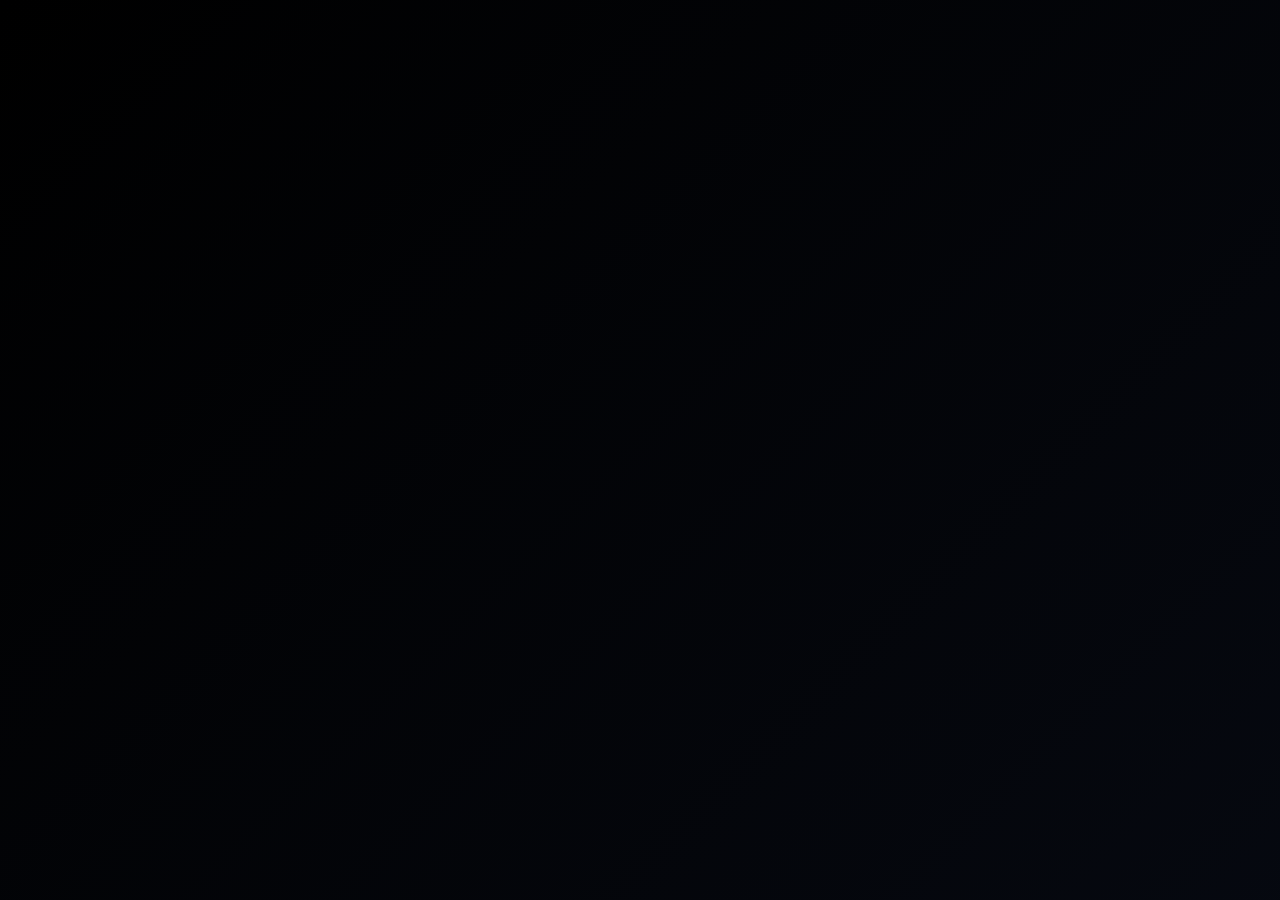
<file: index.html>
<!DOCTYPE html>
<html lang="en">
  <head>
    <meta charset="UTF-8" />
    <meta http-equiv="X-UA-Compatible" content="IE=edge" />
    <meta name="viewport" content="width=device-width, initial-scale=1.0" />
    <link rel="stylesheet" href="css/text.css" />
    <link rel="icon" href="img/flowers.png" type="image/x-icon" />
    <title>Flowers</title>
  </head>
  <body>
    <div class="greetings">
      <!-- silahkan menambah kata sesuai keinginan dengan <span>text...</span -->
      <span>H</span>
      <span>E</span>
      <span>Y</span>
      <span>Y</span>
      <span>H</span>
      <span>O</span>
      <span>N</span>
      <span>E</span>
      <span>Y</span>
      <span>!</span>
    </div>
    <div class="description">
      <span> ;] </span>
    </div>
    <div class="button">
      <button>
        <a href="flower.html">i love youuu</a>
      </button>
    </div>
  </body>
</html>
</file>
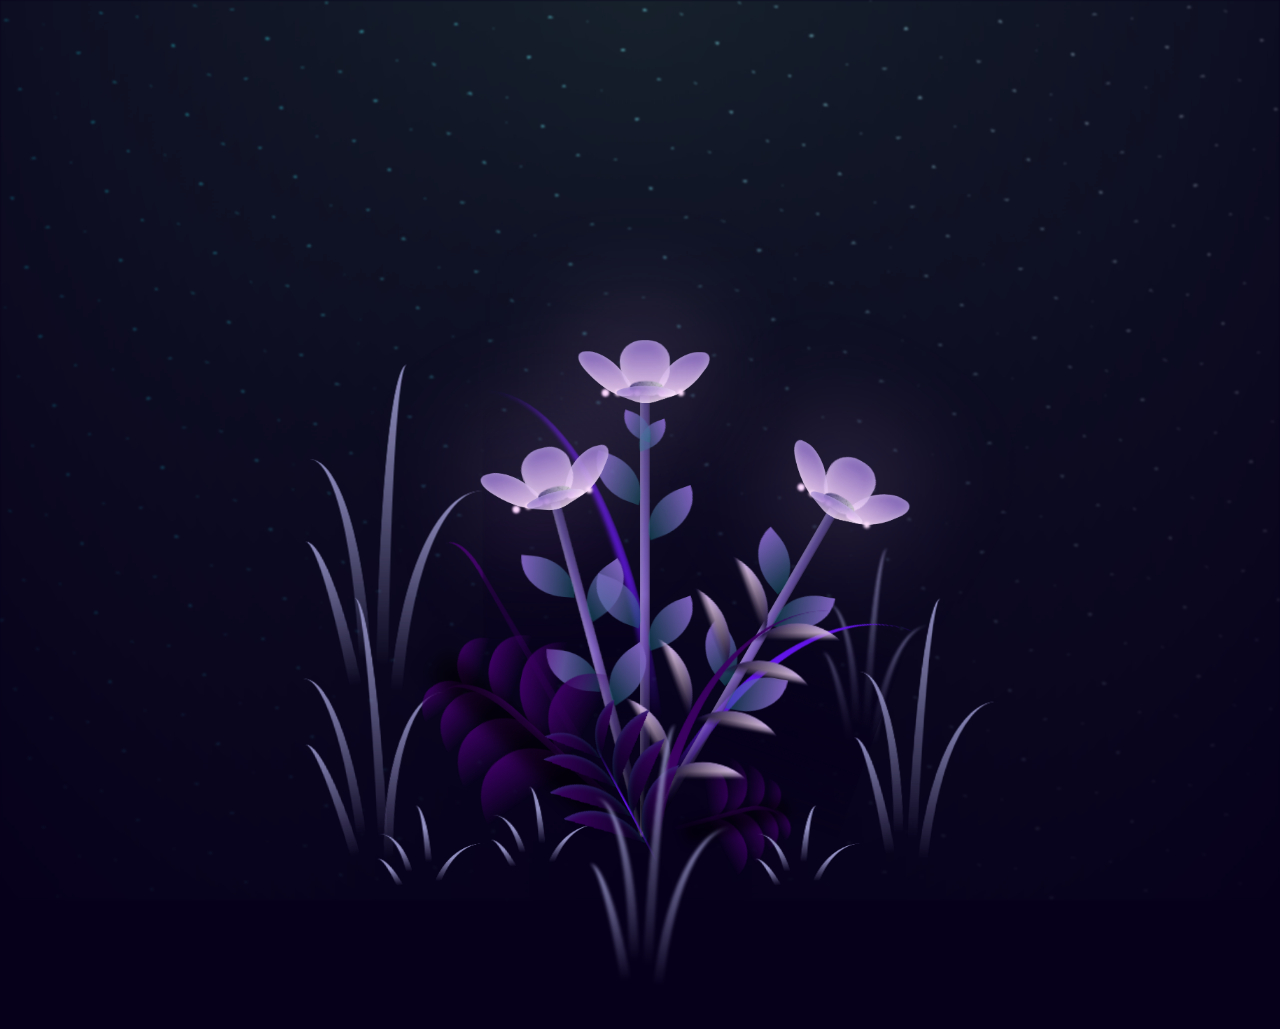
<file: flower.html>
<!DOCTYPE html>
<html lang="en">
<head>
  <meta charset="UTF-8">
  <meta http-equiv="X-UA-Compatible" content="IE=edge">
  <meta name="viewport" content="width=device-width, initial-scale=1.0">
  <link rel="stylesheet" href="css/flowers.css">
  <link rel="stylesheet" href="css/audio.css">
  <script src="main.js" type="text/javascript"></script>
  <title>Flowers</title>
  <style>
    /* Styles for the 'I love you' message */
    .love-message {
      position: absolute;
      top: 35%;
      left: 80%;
      font-size: 24px;
      font-family: 'Comic Sans MS', cursive, sans-serif;
      color: #ff69b4;
      opacity: 0;
      animation: fadeInOut 5s ease-in-out infinite, float 2s ease-in-out infinite;
    }

    @keyframes fadeInOut {
      0%, 100% {
        opacity: 0;
      }
      50% {
        opacity: 1;
      }
    }

    @keyframes float {
      0%, 100% {
        transform: translateY(0);
      }
      50% {
        transform: translateY(-10px);
      }
    }

    /* Optional heart shapes using pseudo-elements */
    .love-message:before, .love-message:after {
      content: "♥";
      position: absolute;
      font-size: 18px;
      color: #ff69b4;
      animation: fadeInOut 3s ease-in-out infinite alternate;
    }

    .love-message:before {
      left: -20px;
      top: -15px;
    }

    .love-message:after {
      right: -20px;
      bottom: -15px;
    }
  </style>
  <style>
    /* Styles for the love poem */
    .love-poem {
      position: absolute;
      top: 10%;
      left: 5%;
      font-size: 24px;
      font-family: 'Comic Sans MS', cursive, sans-serif;
      color: #eebed6;
    }
    
    .poem-line {
      opacity: 0;
      animation: fadeInMove 1.5s ease forwards;
    }

    .poem-line:nth-child(1) {
      animation-delay: 1s;
    }

    .poem-line:nth-child(2) {
      animation-delay: 2.5s;
    }

    .poem-line:nth-child(3) {
      animation-delay: 4s;
    }

    .poem-line:nth-child(4) {
      animation-delay: 5.5s;
    }

    .poem-line:nth-child(5) {
      animation-delay: 7s;
    }

    .poem-line:nth-child(6) {
      animation-delay: 8.5s;
    }

    @keyframes fadeInMove {
      0% {
        opacity: 0;
        transform: translateY(20px) rotate(0deg);
      }
      50% {
        opacity: 0.5;
        transform: translateY(-5px) rotate(3deg);
      }
      100% {
        opacity: 1;
        transform: translateY(0) rotate(0deg);
      }
    }
  </style>
</head>
    
<body class="not-loaded">
  
    <div class="night"></div>
    <div class="flowers">
      <div class="flower flower--1">
        <div class="flower__leafs flower__leafs--1">
          <div class="flower__leaf flower__leaf--1"></div>
          <div class="flower__leaf flower__leaf--2"></div>
          <div class="flower__leaf flower__leaf--3"></div>
          <div class="flower__leaf flower__leaf--4"></div>
          <div class="flower__white-circle"></div>

          <div class="flower__light flower__light--1"></div>
          <div class="flower__light flower__light--2"></div>
          <div class="flower__light flower__light--3"></div>
          <div class="flower__light flower__light--4"></div>
          <div class="flower__light flower__light--5"></div>
          <div class="flower__light flower__light--6"></div>
          <div class="flower__light flower__light--7"></div>
          <div class="flower__light flower__light--8"></div>
  
        </div>
        <div class="flower__line">
          <div class="flower__line__leaf flower__line__leaf--1"></div>
          <div class="flower__line__leaf flower__line__leaf--2"></div>
          <div class="flower__line__leaf flower__line__leaf--3"></div>
          <div class="flower__line__leaf flower__line__leaf--4"></div>
          <div class="flower__line__leaf flower__line__leaf--5"></div>
          <div class="flower__line__leaf flower__line__leaf--6"></div>
        </div>
      </div>
  
      <div class="flower flower--2">
        <div class="flower__leafs flower__leafs--2">
          <div class="flower__leaf flower__leaf--1"></div>
          <div class="flower__leaf flower__leaf--2"></div>
          <div class="flower__leaf flower__leaf--3"></div>
          <div class="flower__leaf flower__leaf--4"></div>
          <div class="flower__white-circle"></div>
  
          <div class="flower__light flower__light--1"></div>
          <div class="flower__light flower__light--2"></div>
          <div class="flower__light flower__light--3"></div>
          <div class="flower__light flower__light--4"></div>
          <div class="flower__light flower__light--5"></div>
          <div class="flower__light flower__light--6"></div>
          <div class="flower__light flower__light--7"></div>
          <div class="flower__light flower__light--8"></div>
  
        </div>
        <div class="flower__line">
          <div class="flower__line__leaf flower__line__leaf--1"></div>
          <div class="flower__line__leaf flower__line__leaf--2"></div>
          <div class="flower__line__leaf flower__line__leaf--3"></div>
          <div class="flower__line__leaf flower__line__leaf--4"></div>
        </div>
      </div>
  
      <div class="flower flower--3">
        <div class="flower__leafs flower__leafs--3">
          <div class="flower__leaf flower__leaf--1"></div>
          <div class="flower__leaf flower__leaf--2"></div>
          <div class="flower__leaf flower__leaf--3"></div>
          <div class="flower__leaf flower__leaf--4"></div>
          <div class="flower__white-circle"></div>
  
          <div class="flower__light flower__light--1"></div>
          <div class="flower__light flower__light--2"></div>
          <div class="flower__light flower__light--3"></div>
          <div class="flower__light flower__light--4"></div>
          <div class="flower__light flower__light--5"></div>
          <div class="flower__light flower__light--6"></div>
          <div class="flower__light flower__light--7"></div>
          <div class="flower__light flower__light--8"></div>
  
        </div>
        <div class="flower__line">
          <div class="flower__line__leaf flower__line__leaf--1"></div>
          <div class="flower__line__leaf flower__line__leaf--2"></div>
          <div class="flower__line__leaf flower__line__leaf--3"></div>
          <div class="flower__line__leaf flower__line__leaf--4"></div>
        </div>
      </div>
  
      <div class="grow-ans" style="--d:1.2s">
        <div class="flower__g-long">
          <div class="flower__g-long__top"></div>
          <div class="flower__g-long__bottom"></div>
        </div>
      </div>
  
      <div class="growing-grass">
        <div class="flower__grass flower__grass--1">
          <div class="flower__grass--top"></div>
          <div class="flower__grass--bottom"></div>
          <div class="flower__grass__leaf flower__grass__leaf--1"></div>
          <div class="flower__grass__leaf flower__grass__leaf--2"></div>
          <div class="flower__grass__leaf flower__grass__leaf--3"></div>
          <div class="flower__grass__leaf flower__grass__leaf--4"></div>
          <div class="flower__grass__leaf flower__grass__leaf--5"></div>
          <div class="flower__grass__leaf flower__grass__leaf--6"></div>
          <div class="flower__grass__leaf flower__grass__leaf--7"></div>
          <div class="flower__grass__leaf flower__grass__leaf--8"></div>
          <div class="flower__grass__overlay"></div>
        </div>
      </div>
  
      <div class="growing-grass">
        <div class="flower__grass flower__grass--2">
          <div class="flower__grass--top"></div>
          <div class="flower__grass--bottom"></div>
          <div class="flower__grass__leaf flower__grass__leaf--1"></div>
          <div class="flower__grass__leaf flower__grass__leaf--2"></div>
          <div class="flower__grass__leaf flower__grass__leaf--3"></div>
          <div class="flower__grass__leaf flower__grass__leaf--4"></div>
          <div class="flower__grass__leaf flower__grass__leaf--5"></div>
          <div class="flower__grass__leaf flower__grass__leaf--6"></div>
          <div class="flower__grass__leaf flower__grass__leaf--7"></div>
          <div class="flower__grass__leaf flower__grass__leaf--8"></div>
          <div class="flower__grass__overlay"></div>
        </div>
      </div>
  
      <div class="grow-ans" style="--d:2.4s">
        <div class="flower__g-right flower__g-right--1">
          <div class="leaf"></div>
        </div>
      </div>
  
      <div class="grow-ans" style="--d:2.8s">
        <div class="flower__g-right flower__g-right--2">
          <div class="leaf"></div>
        </div>
      </div>
  
      <div class="grow-ans" style="--d:2.8s">
        <div class="flower__g-front">
          <div class="flower__g-front__leaf-wrapper flower__g-front__leaf-wrapper--1">
            <div class="flower__g-front__leaf"></div>
          </div>
          <div class="flower__g-front__leaf-wrapper flower__g-front__leaf-wrapper--2">
            <div class="flower__g-front__leaf"></div>
          </div>
          <div class="flower__g-front__leaf-wrapper flower__g-front__leaf-wrapper--3">
            <div class="flower__g-front__leaf"></div>
          </div>
          <div class="flower__g-front__leaf-wrapper flower__g-front__leaf-wrapper--4">
            <div class="flower__g-front__leaf"></div>
          </div>
          <div class="flower__g-front__leaf-wrapper flower__g-front__leaf-wrapper--5">
            <div class="flower__g-front__leaf"></div>
          </div>
          <div class="flower__g-front__leaf-wrapper flower__g-front__leaf-wrapper--6">
            <div class="flower__g-front__leaf"></div>
          </div>
          <div class="flower__g-front__leaf-wrapper flower__g-front__leaf-wrapper--7">
            <div class="flower__g-front__leaf"></div>
          </div>
          <div class="flower__g-front__leaf-wrapper flower__g-front__leaf-wrapper--8">
            <div class="flower__g-front__leaf"></div>
          </div>
          <div class="flower__g-front__line"></div>
        </div>
      </div>
  
      <div class="grow-ans" style="--d:3.2s">
        <div class="flower__g-fr">
          <div class="leaf"></div>
          <div class="flower__g-fr__leaf flower__g-fr__leaf--1"></div>
          <div class="flower__g-fr__leaf flower__g-fr__leaf--2"></div>
          <div class="flower__g-fr__leaf flower__g-fr__leaf--3"></div>
          <div class="flower__g-fr__leaf flower__g-fr__leaf--4"></div>
          <div class="flower__g-fr__leaf flower__g-fr__leaf--5"></div>
          <div class="flower__g-fr__leaf flower__g-fr__leaf--6"></div>
          <div class="flower__g-fr__leaf flower__g-fr__leaf--7"></div>
          <div class="flower__g-fr__leaf flower__g-fr__leaf--8"></div>
        </div>
      </div>
  
      <div class="long-g long-g--0">
        <div class="grow-ans" style="--d:3s">
          <div class="leaf leaf--0"></div>
        </div>
        <div class="grow-ans" style="--d:2.2s">
          <div class="leaf leaf--1"></div>
        </div>
        <div class="grow-ans" style="--d:3.4s">
          <div class="leaf leaf--2"></div>
        </div>
        <div class="grow-ans" style="--d:3.6s">
          <div class="leaf leaf--3"></div>
        </div>
      </div>
  
      <div class="long-g long-g--1">
        <div class="grow-ans" style="--d:3.6s">
          <div class="leaf leaf--0"></div>
        </div>
        <div class="grow-ans" style="--d:3.8s">
          <div class="leaf leaf--1"></div>
        </div>
        <div class="grow-ans" style="--d:4s">
          <div class="leaf leaf--2"></div>
        </div>
        <div class="grow-ans" style="--d:4.2s">
          <div class="leaf leaf--3"></div>
        </div>
      </div>
  
      <div class="long-g long-g--2">
        <div class="grow-ans" style="--d:4s">
          <div class="leaf leaf--0"></div>
        </div>
        <div class="grow-ans" style="--d:4.2s">
          <div class="leaf leaf--1"></div>
        </div>
        <div class="grow-ans" style="--d:4.4s">
          <div class="leaf leaf--2"></div>
        </div>
        <div class="grow-ans" style="--d:4.6s">
          <div class="leaf leaf--3"></div>
        </div>
      </div>
  
      <div class="long-g long-g--3">
        <div class="grow-ans" style="--d:4s">
          <div class="leaf leaf--0"></div>
        </div>
        <div class="grow-ans" style="--d:4.2s">
          <div class="leaf leaf--1"></div>
        </div>
        <div class="grow-ans" style="--d:3s">
          <div class="leaf leaf--2"></div>
        </div>
        <div class="grow-ans" style="--d:3.6s">
          <div class="leaf leaf--3"></div>
        </div>
      </div>
  
      <div class="long-g long-g--4">
        <div class="grow-ans" style="--d:4s">
          <div class="leaf leaf--0"></div>
        </div>
        <div class="grow-ans" style="--d:4.2s">
          <div class="leaf leaf--1"></div>
        </div>
        <div class="grow-ans" style="--d:3s">
          <div class="leaf leaf--2"></div>
        </div>
        <div class="grow-ans" style="--d:3.6s">
          <div class="leaf leaf--3"></div>
        </div>
      </div>
  
      <div class="long-g long-g--5">
        <div class="grow-ans" style="--d:4s">
          <div class="leaf leaf--0"></div>
        </div>
        <div class="grow-ans" style="--d:4.2s">
          <div class="leaf leaf--1"></div>
        </div>
        <div class="grow-ans" style="--d:3s">
          <div class="leaf leaf--2"></div>
        </div>
        <div class="grow-ans" style="--d:3.6s">
          <div class="leaf leaf--3"></div>
        </div>
      </div>
  
      <div class="long-g long-g--6">
        <div class="grow-ans" style="--d:4.2s">
          <div class="leaf leaf--0"></div>
        </div>
        <div class="grow-ans" style="--d:4.4s">
          <div class="leaf leaf--1"></div>
        </div>
        <div class="grow-ans" style="--d:4.6s">
          <div class="leaf leaf--2"></div>
        </div>
        <div class="grow-ans" style="--d:4.8s">
          <div class="leaf leaf--3"></div>
        </div>
      </div>
  
      <div class="long-g long-g--7">
        <div class="grow-ans" style="--d:3s">
          <div class="leaf leaf--0"></div>
        </div>
        <div class="grow-ans" style="--d:3.2s">
          <div class="leaf leaf--1"></div>
        </div>
        <div class="grow-ans" style="--d:3.5s">
          <div class="leaf leaf--2"></div>
        </div>
        <div class="grow-ans" style="--d:3.6s">
          <div class="leaf leaf--3"></div>
        </div>
      </div>
    </div>

    <div class="love-message">I love you.</div>
    <div class="love-poem">
      <div class="poem-line">Being with you for just awhile 🎀⋆</div>
      <div class="poem-line">Shadows vanish with your smile ⋆.˚🦋༘⋆</div>
      <div class="poem-line">Feeling the warmth of your touch 🧸ྀི</div>
      <div class="poem-line">Has come to mean so very much☁️⋅♡🪐</div>
      <div class="poem-line">Like the calming of the sea💗</div>
      <div class="poem-line">Being with you means much to me ❤️</div>
    </div>
   
    </div>

    <div class="audio-player">
      <audio controls autoplay>
        <source src="autumn2.mp3" type="audio/mpeg">
        Your browser does not support the audio element.
      </audio>
    </div>


</body>
</html>
</file>
<file: css/text.css>
@import url('https://fonts.googleapis.com/css2?family=Poppins:ital,wght@0,500;1,900&display=swap');

* {
    font-family: 'Poppins', sans-serif;
    margin: 0;
    padding: 0;
    box-sizing: border-box;
}

/* Smooth body animation */
body {
    color: #E4B1F0;
    width: 100%;
    height: 100vh;
    display: flex;
    flex-direction: column;
    align-items: center;
    justify-content: center;
    background: linear-gradient(135deg, #000000, #16213E);
    background-size: 400% 400%;
    animation: gradientAnimation 10s ease infinite;
    animation: fadeIn 2s ease forwards;
    opacity: 0;
}

/* Greeting Section with zoom animation */
.greetings {
    font-size: 6rem;
    font-weight: 900;
    animation: zoomIn 1.5s ease forwards;
    opacity: 0;
}

.greetings > span {
    display: inline-block;
    animation: glow 2.5s ease-in-out infinite, bounce 1.5s infinite;
}

@keyframes glow {
    0%, 100% {
        color: #fff;
        text-shadow: 0 0 12px #F3D0D7, 0 0 50px #F3D0D7, 0 0 100px #F3D0D7;
    }
    10%, 90% {
        color: #111;
        text-shadow: none;
    }
}

/* Bounce animation for individual letters */
@keyframes bounce {
    0%, 100% {
        transform: translateY(0);
    }
    50% {
        transform: translateY(-10px);
    }
}

/* Gradient background animation */
@keyframes gradientAnimation {
    0% { background-position: 0% 50%; }
    50% { background-position: 100% 50%; }
    100% { background-position: 0% 50%; }
}

/* Fade-in effect for the body */
@keyframes fadeIn {
    100% {
        opacity: 1;
    }
}

/* Zoom in effect for greeting text */
@keyframes zoomIn {
    0% {
        transform: scale(0.8);
        opacity: 0;
    }
    100% {
        transform: scale(1);
        opacity: 1;
    }
}

/* Delays for glowing effect */
.greetings > span:nth-child(2) {
    animation-delay: 0.2s;
}

.greetings > span:nth-child(3) {
    animation-delay: 0.4s;
}

.greetings > span:nth-child(4) {
    animation-delay: 0.6s;
}

.greetings > span:nth-child(5) {
    animation-delay: 0.8s;
}

.description {
    font-size: 1.5rem;
    margin-bottom: 20px;
    animation: fadeIn 2s ease forwards;
}

.button a {
    text-decoration: none;
    font-size: 1.25rem;
    color: #111;
    background-color: #E4B1F0;
    padding: 10px 20px;
    border-radius: 5px;
    transition: all 0.3s ease;
    box-shadow: 0 4px 15px rgba(19, 12, 20, 0.4);
}

.button a:hover {
    background-color: #F3D0D7;
    color: black;
    box-shadow: 0 8px 30px rgba(243, 208, 215, 0.7);
    transform: translateY(-5px);
}

/* Responsive Design */
@media screen and (max-width: 574px) {
    .greetings {
        display: block;
        font-size: 3rem;
        font-weight: 500;
        text-align: center;
        animation: zoomIn 1s ease forwards;
    }

    .description {
        font-size: 1rem;
    }

    .button a {
        font-size: 0.75rem;
        padding: 8px 15px;
    }
}
</file>
<file: css/flowers.css>
*,
*::after,
*::before {
  padding: 0;
  margin: 0;
  box-sizing: border-box;
}

:root {
  --dark-color: #07001b;
}

body {
  display: flex;
  align-items: flex-end;
  justify-content: center;
  min-height: 100vh;
  background-color: var(--dark-color);
  overflow: hidden;
  perspective: 1000px;
}

.night {
  position: fixed;
  left: 50%;
  top: 0;
  transform: translateX(-50%);
  width: 100%;
  height: 100%;
  filter: blur(0.1vmin);
  background-image: radial-gradient(ellipse at top, transparent 0%, var(--dark-color)), radial-gradient(ellipse at bottom, var(--dark-color), rgba(145, 233, 255, 0.2)), repeating-linear-gradient(220deg, black 0px, black 19px, transparent 19px, transparent 22px), repeating-linear-gradient(189deg, black 0px, black 19px, transparent 19px, transparent 22px), repeating-linear-gradient(148deg, black 0px, black 19px, transparent 19px, transparent 22px), linear-gradient(90deg, #00fffa, #f0f0f0);
}

.flowers {
  position: relative;
  transform: scale(0.7);
}

.flower {
  position: absolute;
  bottom: 10vmin;
  transform-origin: bottom center;
  z-index: 10;
  --fl-speed: 0.8s;
}
.flower--1 {
  animation: moving-flower-1 4s linear infinite;
}
.flower--1 .flower__line {
  height: 70vmin;
  animation-delay: 0.3s;
}
.flower--1 .flower__line__leaf--1 {
  animation: blooming-leaf-right var(--fl-speed) 1.6s backwards;
}
.flower--1 .flower__line__leaf--2 {
  animation: blooming-leaf-right var(--fl-speed) 1.4s backwards;
}
.flower--1 .flower__line__leaf--3 {
  animation: blooming-leaf-left var(--fl-speed) 1.2s backwards;
}
.flower--1 .flower__line__leaf--4 {
  animation: blooming-leaf-left var(--fl-speed) 1s backwards;
}
.flower--1 .flower__line__leaf--5 {
  animation: blooming-leaf-right var(--fl-speed) 1.8s backwards;
}
.flower--1 .flower__line__leaf--6 {
  animation: blooming-leaf-left var(--fl-speed) 2s backwards;
}
.flower--2 {
  left: 50%;
  transform: rotate(30deg);
  animation: moving-flower-2 4s linear infinite;
}
.flower--2 .flower__line {
  height: 60vmin;
  animation-delay: 0.8s;
}
.flower--2 .flower__line__leaf--1 {
  animation: blooming-leaf-right var(--fl-speed) 1.9s backwards;
}
.flower--2 .flower__line__leaf--2 {
  animation: blooming-leaf-right var(--fl-speed) 1.7s backwards;
}
.flower--2 .flower__line__leaf--3 {
  animation: blooming-leaf-left var(--fl-speed) 1.5s backwards;
}
.flower--2 .flower__line__leaf--4 {
  animation: blooming-leaf-left var(--fl-speed) 1.3s backwards;
}
.flower--3 {
  left: 50%;
  transform: rotate(-15deg);
  animation: moving-flower-3 4s linear infinite;
}
.flower--3 .flower__line {
  animation-delay: 0.9s;
}
.flower--3 .flower__line__leaf--1 {
  animation: blooming-leaf-right var(--fl-speed) 2.5s backwards;
}
.flower--3 .flower__line__leaf--2 {
  animation: blooming-leaf-right var(--fl-speed) 2.3s backwards;
}
.flower--3 .flower__line__leaf--3 {
  animation: blooming-leaf-left var(--fl-speed) 2.1s backwards;
}
.flower--3 .flower__line__leaf--4 {
  animation: blooming-leaf-left var(--fl-speed) 1.9s backwards;
}
.flower__leafs {
  position: relative;
  animation: blooming-flower 2s backwards;
}
.flower__leafs--1 {
  animation-delay: 1.1s;
}
.flower__leafs--2 {
  animation-delay: 1.4s;
}
.flower__leafs--3 {
  animation-delay: 1.7s;
}
.flower__leafs::after {
  content: "";
  position: absolute;
  left: 0;
  top: 0;
  transform: translate(-50%, -100%);
  width: 8vmin;
  height: 8vmin;
  background-color: #E4B1F0;
  filter: blur(10vmin);
}
.flower__leaf {
  position: absolute;
  bottom: 0;
  left: 50%;
  width: 8vmin;
  height: 11vmin;
  border-radius: 51% 49% 47% 53%/44% 45% 55% 69%;
  background-color: #433878;
  background-image: linear-gradient(to top, #FFE1FF, #7E60BF);
  transform-origin: bottom center;
  opacity: 0.9;
  box-shadow: inset 0 0 2vmin rgba(255, 255, 255, 0.5);
}
.flower__leaf--1 {
  transform: translate(-10%, 1%) rotateY(40deg) rotateX(-50deg);
}
.flower__leaf--2 {
  transform: translate(-50%, -4%) rotateX(40deg);
}
.flower__leaf--3 {
  transform: translate(-90%, 0%) rotateY(45deg) rotateX(50deg);
}
.flower__leaf--4 {
  width: 8vmin;
  height: 8vmin;
  transform-origin: bottom left;
  border-radius: 4vmin 10vmin 4vmin 4vmin;
  transform: translate(0%, 18%) rotateX(70deg) rotate(-43deg);
  background-image: linear-gradient(to top, #FFE1FF, #7E60BF);
  z-index: 1;
  opacity: 0.8;
}
.flower__white-circle {
  position: absolute;
  left: -3.5vmin;
  top: -3vmin;
  width: 9vmin;
  height: 4vmin;
  border-radius: 50%;
  background-color: #;
}
.flower__white-circle::after {
  content: "";
  position: absolute;
  left: 50%;
  top: 45%;
  transform: translate(-50%, -50%);
  width: 60%;
  height: 60%;
  border-radius: inherit;
  background-image: repeating-linear-gradient(135deg, rgba(0, 0, 0, 0.03) 0px, rgba(0, 0, 0, 0.03) 1px, transparent 1px, transparent 12px), repeating-linear-gradient(45deg, rgba(0, 0, 0, 0.03) 0px, rgba(0, 0, 0, 0.03) 1px, transparent 1px, transparent 12px), repeating-linear-gradient(67.5deg, rgba(0, 0, 0, 0.03) 0px, rgba(0, 0, 0, 0.03) 1px, transparent 1px, transparent 12px), repeating-linear-gradient(135deg, rgba(0, 0, 0, 0.03) 0px, rgba(0, 0, 0, 0.03) 1px, transparent 1px, transparent 12px), repeating-linear-gradient(45deg, rgba(0, 0, 0, 0.03) 0px, rgba(0, 0, 0, 0.03) 1px, transparent 1px, transparent 12px), repeating-linear-gradient(112.5deg, rgba(0, 0, 0, 0.03) 0px, rgba(0, 0, 0, 0.03) 1px, transparent 1px, transparent 12px), repeating-linear-gradient(112.5deg, rgba(0, 0, 0, 0.03) 0px, rgba(0, 0, 0, 0.03) 1px, transparent 1px, transparent 12px), repeating-linear-gradient(45deg, rgba(0, 0, 0, 0.03) 0px, rgba(0, 0, 0, 0.03) 1px, transparent 1px, transparent 12px), repeating-linear-gradient(22.5deg, rgba(0, 0, 0, 0.03) 0px, rgba(0, 0, 0, 0.03) 1px, transparent 1px, transparent 12px), repeating-linear-gradient(45deg, rgba(0, 0, 0, 0.03) 0px, rgba(0, 0, 0, 0.03) 1px, transparent 1px, transparent 12px), repeating-linear-gradient(22.5deg, rgba(0, 0, 0, 0.03) 0px, rgba(0, 0, 0, 0.03) 1px, transparent 1px, transparent 12px), repeating-linear-gradient(135deg, rgba(0, 0, 0, 0.03) 0px, rgba(0, 0, 0, 0.03) 1px, transparent 1px, transparent 12px), repeating-linear-gradient(157.5deg, rgba(0, 0, 0, 0.03) 0px, rgba(0, 0, 0, 0.03) 1px, transparent 1px, transparent 12px), repeating-linear-gradient(67.5deg, rgba(0, 0, 0, 0.03) 0px, rgba(0, 0, 0, 0.03) 1px, transparent 1px, transparent 12px), repeating-linear-gradient(67.5deg, rgba(0, 0, 0, 0.03) 0px, rgba(0, 0, 0, 0.03) 1px, transparent 1px, transparent 12px), linear-gradient(90deg, #433878, #d2d2d4);
}
.flower__line {
  height: 55vmin;
  width: 1.5vmin;
  background-image: linear-gradient(to left, rgba(0, 0, 0, 0.2), transparent, rgba(255, 255, 255, 0.2)), linear-gradient(to top, transparent 10%, #7E60BF, #433878);
  box-shadow: inset 0 0 2px rgba(0, 0, 0, 0.5);
  animation: grow-flower-tree 4s backwards;
}
.flower__line__leaf {
  --w: 7vmin;
  --h: calc(var(--w) + 2vmin);
  position: absolute;
  top: 20%;
  left: 90%;
  width: var(--w);
  height: var(--h);
  border-top-right-radius: var(--h);
  border-bottom-left-radius: var(--h);
  background-image: linear-gradient(to top, rgba(20, 117, 122, 0.4), #7E60BF);
}
.flower__line__leaf--1 {
  transform: rotate(70deg) rotateY(30deg);
}
.flower__line__leaf--2 {
  top: 45%;
  transform: rotate(70deg) rotateY(30deg);
}
.flower__line__leaf--3, .flower__line__leaf--4, .flower__line__leaf--6 {
  border-top-right-radius: 0;
  border-bottom-left-radius: 0;
  border-top-left-radius: var(--h);
  border-bottom-right-radius: var(--h);
  left: -460%;
  top: 12%;
  transform: rotate(-70deg) rotateY(30deg);
}
.flower__line__leaf--4 {
  top: 40%;
}
.flower__line__leaf--5 {
  top: 0;
  transform-origin: left;
  transform: rotate(70deg) rotateY(30deg) scale(0.6);
}
.flower__line__leaf--6 {
  top: -2%;
  left: -450%;
  transform-origin: right;
  transform: rotate(-70deg) rotateY(30deg) scale(0.6);
}
.flower__light {
  position: absolute;
  bottom: 0vmin;
  width: 1vmin;
  height: 1vmin;
  background-color: #E4B1F0;
  border-radius: 50%;
  filter: blur(0.2vmin);
  animation: light-ans 4s linear infinite backwards;
}
.flower__light:nth-child(odd) {
  background-color: #FFE1FF;
}
.flower__light--1 {
  left: -2vmin;
  animation-delay: 1s;
}
.flower__light--2 {
  left: 3vmin;
  animation-delay: 0.5s;
}
.flower__light--3 {
  left: -6vmin;
  animation-delay: 0.3s;
}
.flower__light--4 {
  left: 6vmin;
  animation-delay: 0.9s;
}
.flower__light--5 {
  left: -1vmin;
  animation-delay: 1.5s;
}
.flower__light--6 {
  left: -4vmin;
  animation-delay: 3s;
}
.flower__light--7 {
  left: 3vmin;
  animation-delay: 2s;
}
.flower__light--8 {
  left: -6vmin;
  animation-delay: 3.5s;
}
.flower__grass {
  --c: #3b0161;
  --line-w: 1.5vmin;
  position: absolute;
  bottom: 12vmin;
  left: -7vmin;
  display: flex;
  flex-direction: column;
  align-items: flex-end;
  z-index: 20;
  transform-origin: bottom center;
  transform: rotate(-48deg) rotateY(40deg);
}
.flower__grass--1 {
  animation: moving-grass 2s linear infinite;
}
.flower__grass--2 {
  left: 2vmin;
  bottom: 10vmin;
  transform: scale(0.5) rotate(75deg) rotateX(10deg) rotateY(-200deg);
  opacity: 0.8;
  z-index: 0;
  animation: moving-grass--2 1.5s linear infinite;
}
.flower__grass--top {
  width: 7vmin;
  height: 10vmin;
  border-top-right-radius: 100%;
  border-right: var(--line-w) solid var(--c);
  transform-origin: bottom center;
  transform: rotate(-2deg);
}
.flower__grass--bottom {
  margin-top: -2px;
  width: var(--line-w);
  height: 25vmin;
  background-image: linear-gradient(to top, transparent, var(--c));
}
.flower__grass__leaf {
  --size: 10vmin;
  position: absolute;
  width: calc(var(--size) * 2.1);
  height: var(--size);
  border-top-left-radius: var(--size);
  border-top-right-radius: var(--size);
  background-image: linear-gradient(to top, transparent, transparent 30%, var(--c));
  z-index: 100;
}
.flower__grass__leaf--1 {
  top: -6%;
  left: 30%;
  --size: 6vmin;
  transform: rotate(-20deg);
  animation: growing-grass-ans--1 2s 2.6s backwards;
}
@keyframes growing-grass-ans--1 {
  0% {
    transform-origin: bottom left;
    transform: rotate(-20deg) scale(0);
  }
}
.flower__grass__leaf--2 {
  top: -5%;
  left: -110%;
  --size: 6vmin;
  transform: rotate(10deg);
  animation: growing-grass-ans--2 2s 2.4s linear backwards;
}
@keyframes growing-grass-ans--2 {
  0% {
    transform-origin: bottom right;
    transform: rotate(10deg) scale(0);
  }
}
.flower__grass__leaf--3 {
  top: 5%;
  left: 60%;
  --size: 8vmin;
  transform: rotate(-18deg) rotateX(-20deg);
  animation: growing-grass-ans--3 2s 2.2s linear backwards;
}
@keyframes growing-grass-ans--3 {
  0% {
    transform-origin: bottom left;
    transform: rotate(-18deg) rotateX(-20deg) scale(0);
  }
}
.flower__grass__leaf--4 {
  top: 6%;
  left: -135%;
  --size: 8vmin;
  transform: rotate(2deg);
  animation: growing-grass-ans--4 2s 2s linear backwards;
}
@keyframes growing-grass-ans--4 {
  0% {
    transform-origin: bottom right;
    transform: rotate(2deg) scale(0);
  }
}
.flower__grass__leaf--5 {
  top: 20%;
  left: 60%;
  --size: 10vmin;
  transform: rotate(-24deg) rotateX(-20deg);
  animation: growing-grass-ans--5 2s 1.8s linear backwards;
}
@keyframes growing-grass-ans--5 {
  0% {
    transform-origin: bottom left;
    transform: rotate(-24deg) rotateX(-20deg) scale(0);
  }
}
.flower__grass__leaf--6 {
  top: 22%;
  left: -180%;
  --size: 10vmin;
  transform: rotate(10deg);
  animation: growing-grass-ans--6 2s 1.6s linear backwards;
}
@keyframes growing-grass-ans--6 {
  0% {
    transform-origin: bottom right;
    transform: rotate(10deg) scale(0);
  }
}
.flower__grass__leaf--7 {
  top: 39%;
  left: 70%;
  --size: 10vmin;
  transform: rotate(-10deg);
  animation: growing-grass-ans--7 2s 1.4s linear backwards;
}
@keyframes growing-grass-ans--7 {
  0% {
    transform-origin: bottom left;
    transform: rotate(-10deg) scale(0);
  }
}
.flower__grass__leaf--8 {
  top: 40%;
  left: -215%;
  --size: 11vmin;
  transform: rotate(10deg);
  animation: growing-grass-ans--8 2s 1.2s linear backwards;
}
@keyframes growing-grass-ans--8 {
  0% {
    transform-origin: bottom right;
    transform: rotate(10deg) scale(0);
  }
}
.flower__grass__overlay {
  position: absolute;
  top: -10%;
  right: 0%;
  width: 100%;
  height: 100%;
  background-color: rgba(0, 0, 0, 0.6);
  filter: blur(1.5vmin);
  z-index: 100;
}
.flower__g-long {
  --w: 2vmin;
  --h: 6vmin;
  --c: #3b0161;
  position: absolute;
  bottom: 10vmin;
  left: -3vmin;
  transform-origin: bottom center;
  transform: rotate(-30deg) rotateY(-20deg);
  display: flex;
  flex-direction: column;
  align-items: flex-end;
  animation: flower-g-long-ans 3s linear infinite;
}
@keyframes flower-g-long-ans {
  0%, 100% {
    transform: rotate(-30deg) rotateY(-20deg);
  }
  50% {
    transform: rotate(-32deg) rotateY(-20deg);
  }
}
.flower__g-long__top {
  top: calc(var(--h) * -1);
  width: calc(var(--w) + 1vmin);
  height: var(--h);
  border-top-right-radius: 100%;
  border-right: 0.7vmin solid var(--c);
  transform: translate(-0.7vmin, 1vmin);
}
.flower__g-long__bottom {
  width: var(--w);
  height: 50vmin;
  transform-origin: bottom center;
  background-image: linear-gradient(to top, transparent 30%, var(--c));
  box-shadow: inset 0 0 2px rgba(0, 0, 0, 0.5);
  clip-path: polygon(35% 0, 65% 1%, 100% 100%, 0% 100%);
}
.flower__g-right {
  position: absolute;
  bottom: 6vmin;
  left: -2vmin;
  transform-origin: bottom left;
  transform: rotate(20deg);
}
.flower__g-right .leaf {
  width: 30vmin;
  height: 50vmin;
  border-top-left-radius: 100%;
  border-left: 2vmin solid #6215e8;
  background-image: linear-gradient(to bottom, transparent, var(--dark-color) 60%);
  mask-image: linear-gradient(to top, transparent 30%, #4804c7 60%);
}
.flower__g-right--1 {
  animation: flower-g-right-ans 2.5s linear infinite;
}
.flower__g-right--2 {
  left: 5vmin;
  transform: rotateY(-180deg);
  animation: flower-g-right-ans--2 3s linear infinite;
}
.flower__g-right--2 .leaf {
  height: 75vmin;
  filter: blur(0.3vmin);
  opacity: 0.8;
}
@keyframes flower-g-right-ans {
  0%, 100% {
    transform: rotate(20deg);
  }
  50% {
    transform: rotate(24deg) rotateX(-20deg);
  }
}
@keyframes flower-g-right-ans--2 {
  0%, 100% {
    transform: rotateY(-180deg) rotate(0deg) rotateX(-20deg);
  }
  50% {
    transform: rotateY(-180deg) rotate(6deg) rotateX(-20deg);
  }
}
.flower__g-front {
  position: absolute;
  bottom: 6vmin;
  left: 2.5vmin;
  z-index: 100;
  transform-origin: bottom center;
  transform: rotate(-28deg) rotateY(30deg) scale(1.04);
  animation: flower__g-front-ans 2s linear infinite;
}
@keyframes flower__g-front-ans {
  0%, 100% {
    transform: rotate(-28deg) rotateY(30deg) scale(1.04);
  }
  50% {
    transform: rotate(-35deg) rotateY(40deg) scale(1.04);
  }
}
.flower__g-front__line {
  width: 0.3vmin;
  height: 20vmin;
  background-image: linear-gradient(to top, transparent, #6215e8, transparent 100%);
  position: relative;
}
.flower__g-front__leaf-wrapper {
  position: absolute;
  top: 0;
  left: 0;
  transform-origin: bottom left;
  transform: rotate(10deg);
}
.flower__g-front__leaf-wrapper:nth-child(even) {
  left: 0vmin;
  transform: rotateY(-180deg) rotate(5deg);
  animation: flower__g-front__leaf-left-ans 1s ease-in backwards;
}
.flower__g-front__leaf-wrapper:nth-child(odd) {
  animation: flower__g-front__leaf-ans 1s ease-in backwards;
}
.flower__g-front__leaf-wrapper--1 {
  top: -8vmin;
  transform: scale(0.7);
  animation: flower__g-front__leaf-ans 1s 5.5s ease-in backwards !important;
}
.flower__g-front__leaf-wrapper--2 {
  top: -8vmin;
  transform: rotateY(-180deg) scale(0.7) !important;
  animation: flower__g-front__leaf-left-ans-2 1s 4.6s ease-in backwards !important;
}
.flower__g-front__leaf-wrapper--3 {
  top: -3vmin;
  animation: flower__g-front__leaf-ans 1s 4.6s ease-in backwards;
}
.flower__g-front__leaf-wrapper--4 {
  top: -3vmin;
  transform: rotateY(-180deg) scale(0.9) !important;
  animation: flower__g-front__leaf-left-ans-2 1s 4.6s ease-in backwards !important;
}
@keyframes flower__g-front__leaf-left-ans-2 {
  0% {
    transform: rotateY(-180deg) scale(0);
  }
}
.flower__g-front__leaf-wrapper--5, .flower__g-front__leaf-wrapper--6 {
  top: 2vmin;
}
.flower__g-front__leaf-wrapper--7, .flower__g-front__leaf-wrapper--8 {
  top: 6.5vmin;
}
.flower__g-front__leaf-wrapper--2 {
  animation-delay: 5.2s !important;
}
.flower__g-front__leaf-wrapper--3 {
  animation-delay: 4.9s !important;
}
.flower__g-front__leaf-wrapper--5 {
  animation-delay: 4.3s !important;
}
.flower__g-front__leaf-wrapper--6 {
  animation-delay: 4.1s !important;
}
.flower__g-front__leaf-wrapper--7 {
  animation-delay: 3.8s !important;
}
.flower__g-front__leaf-wrapper--8 {
  animation-delay: 3.5s !important;
}
@keyframes flower__g-front__leaf-ans {
  0% {
    transform: rotate(10deg) scale(0);
  }
}
@keyframes flower__g-front__leaf-left-ans {
  0% {
    transform: rotateY(-180deg) rotate(5deg) scale(0);
  }
}
.flower__g-front__leaf {
  width: 10vmin;
  height: 10vmin;
  border-radius: 100% 0% 0% 100%/100% 100% 0% 0%;
  box-shadow: inset 0 2px 1vmin rgba(44, 238, 252, 0.2);
  background-image: linear-gradient(to bottom left, transparent, var(--dark-color)), linear-gradient(to bottom right, #3b0161 50%, transparent 50%, transparent);
  -webkit-mask-image: linear-gradient(to bottom right, #3b0161 50%, transparent 50%, transparent);
  mask-image: linear-gradient(to bottom right, #3b0161 50%, transparent 50%, transparent);
}
.flower__g-fr {
  position: absolute;
  bottom: -4vmin;
  left: vmin;
  transform-origin: bottom left;
  z-index: 10;
  animation: flower__g-fr-ans 2s linear infinite;
}
@keyframes flower__g-fr-ans {
  0%, 100% {
    transform: rotate(2deg);
  }
  50% {
    transform: rotate(4deg);
  }
}
.flower__g-fr .leaf {
  width: 30vmin;
  height: 50vmin;
  border-top-left-radius: 100%;
  border-left: 2vmin solid #3b0161;
  mask-image: linear-gradient(to top, transparent 25%, #ffffff 50%);
  position: relative;
  z-index: 1;
}
.flower__g-fr__leaf {
  position: absolute;
  top: 0;
  left: 0;
  width: 10vmin;
  height: 10vmin;
  border-radius: 100% 0% 0% 100%/100% 100% 0% 0%;
  box-shadow: inset 0 2px 1vmin rgba(39, 2, 245, 0.2);
  background-image: linear-gradient(to bottom left, transparent, var(--dark-color) 98%), linear-gradient(to bottom right, #FFE1FF 45%, transparent 50%, transparent);
  mask-image: linear-gradient(135deg, #3b0161 40%, transparent 50%, transparent);
}
.flower__g-fr__leaf--1 {
  left: 20vmin;
  transform: rotate(45deg);
  animation: flower__g-fr-leaft-ans-1 0.5s 5.2s linear backwards;
}
@keyframes flower__g-fr-leaft-ans-1 {
  0% {
    transform-origin: left;
    transform: rotate(45deg) scale(0);
  }
}
.flower__g-fr__leaf--2 {
  left: 12vmin;
  top: -7vmin;
  transform: rotate(25deg) rotateY(-180deg);
  animation: flower__g-fr-leaft-ans-6 0.5s 5s linear backwards;
}
.flower__g-fr__leaf--3 {
  left: 15vmin;
  top: 6vmin;
  transform: rotate(55deg);
  animation: flower__g-fr-leaft-ans-5 0.5s 4.8s linear backwards;
}
.flower__g-fr__leaf--4 {
  left: 6vmin;
  top: -2vmin;
  transform: rotate(25deg) rotateY(-180deg);
  animation: flower__g-fr-leaft-ans-6 0.5s 4.6s linear backwards;
}
.flower__g-fr__leaf--5 {
  left: 10vmin;
  top: 14vmin;
  transform: rotate(55deg);
  animation: flower__g-fr-leaft-ans-5 0.5s 4.4s linear backwards;
}
@keyframes flower__g-fr-leaft-ans-5 {
  0% {
    transform-origin: left;
    transform: rotate(55deg) scale(0);
  }
}
.flower__g-fr__leaf--6 {
  left: 0vmin;
  top: 6vmin;
  transform: rotate(25deg) rotateY(-180deg);
  animation: flower__g-fr-leaft-ans-6 0.5s 4.2s linear backwards;
}
@keyframes flower__g-fr-leaft-ans-6 {
  0% {
    transform-origin: right;
    transform: rotate(25deg) rotateY(-180deg) scale(0);
  }
}
.flower__g-fr__leaf--7 {
  left: 5vmin;
  top: 22vmin;
  transform: rotate(45deg);
  animation: flower__g-fr-leaft-ans-7 0.5s 4s linear backwards;
}
@keyframes flower__g-fr-leaft-ans-7 {
  0% {
    transform-origin: left;
    transform: rotate(45deg) scale(0);
  }
}
.flower__g-fr__leaf--8 {
  left: -4vmin;
  top: 15vmin;
  transform: rotate(15deg) rotateY(-180deg);
  animation: flower__g-fr-leaft-ans-8 0.5s 3.8s linear backwards;
}
@keyframes flower__g-fr-leaft-ans-8 {
  0% {
    transform-origin: right;
    transform: rotate(15deg) rotateY(-180deg) scale(0);
  }
}

.long-g {
  position: absolute;
  bottom: 25vmin;
  left: -42vmin;
  transform-origin: bottom left;
}
.long-g--1 {
  bottom: 0vmin;
  transform: scale(0.8) rotate(-5deg);
}
.long-g--1 .leaf {
#3b0161}
.long-g--1 .leaf--1 {
  --w: 5vmin;
  --h: 60vmin;
  left: -2vmin;
  transform: rotate(3deg) rotateY(-180deg);
}
.long-g--2, .long-g--3 {
  bottom: -3vmin;
  left: -35vmin;
  transform-origin: center;
  transform: scale(0.6) rotateX(60deg);
}
.long-g--2 .leaf, .long-g--3 .leaf {
  mask-image: linear-gradient(to top, transparent 50%, #6215e8 80%) !important;
}
.long-g--2 .leaf--1, .long-g--3 .leaf--1 {
  left: -1vmin;
  transform: rotateY(-180deg);
}
.long-g--3 {
  left: -17vmin;
  bottom: 0vmin;
}
.long-g--3 .leaf {
  #3b0161}
.long-g--4 {
  left: 25vmin;
  bottom: -3vmin;
  transform-origin: center;
  transform: scale(0.6) rotateX(60deg);
}
.long-g--4 .leaf {
  mask-image: linear-gradient(to top, transparent 50%, #6215e8 80%) !important;
}
.long-g--5 {
  left: 42vmin;
  bottom: 0vmin;
  transform: scale(0.8) rotate(2deg);
}
.long-g--6 {
  left: 0vmin;
  bottom: -20vmin;
  z-index: 100;
  filter: blur(0.3vmin);
  transform: scale(0.8) rotate(2deg);
}
.long-g--7 {
  left: 35vmin;
  bottom: 20vmin;
  z-index: -1;
  filter: blur(0.3vmin);
  transform: scale(0.6) rotate(2deg);
  opacity: 0.7;
}
.long-g .leaf {
  --w: 15vmin;
  --h: 40vmin;
  --c: #9290C3;
  position: absolute;
  bottom: 0;
  width: var(--w);
  height: var(--h);
  border-top-left-radius: 100%;
  border-left: 2vmin solid var(--c);
  mask-image: linear-gradient(to top, transparent 20%, var(--dark-color));
  transform-origin: bottom center;
}
.long-g .leaf--0 {
  left: 2vmin;
  animation: leaf-ans-1 4s linear infinite;
}
.long-g .leaf--1 {
  --w: 5vmin;
  --h: 60vmin;
  animation: leaf-ans-1 4s linear infinite;
}
.long-g .leaf--2 {
  --w: 10vmin;
  --h: 40vmin;
  left: -0.5vmin;
  bottom: 5vmin;
  transform-origin: bottom left;
  transform: rotateY(-180deg);
  animation: leaf-ans-2 3s linear infinite;
}
.long-g .leaf--3 {
  --w: 5vmin;
  --h: 30vmin;
  left: -1vmin;
  bottom: 3.2vmin;
  transform-origin: bottom left;
  transform: rotate(-10deg) rotateY(-180deg);
  animation: leaf-ans-3 3s linear infinite;
}

@keyframes leaf-ans-1 {
  0%, 100% {
    transform: rotate(-5deg) scale(1);
  }
  50% {
    transform: rotate(5deg) scale(1.1);
  }
}
@keyframes leaf-ans-2 {
  0%, 100% {
    transform: rotateY(-180deg) rotate(5deg);
  }
  50% {
    transform: rotateY(-180deg) rotate(0deg) scale(1.1);
  }
}
@keyframes leaf-ans-3 {
  0%, 100% {
    transform: rotate(-10deg) rotateY(-180deg);
  }
  50% {
    transform: rotate(-20deg) rotateY(-180deg);
  }
}
.grow-ans {
  animation: grow-ans 2s var(--d) backwards;
}

@keyframes grow-ans {
  0% {
    transform: scale(0);
    opacity: 0;
  }
}
@keyframes light-ans {
  0% {
    opacity: 0;
    transform: translateY(0vmin);
  }
  25% {
    opacity: 1;
    transform: translateY(-5vmin) translateX(-2vmin);
  }
  50% {
    opacity: 1;
    transform: translateY(-15vmin) translateX(2vmin);
    filter: blur(0.2vmin);
  }
  75% {
    transform: translateY(-20vmin) translateX(-2vmin);
    filter: blur(0.2vmin);
  }
  100% {
    transform: translateY(-30vmin);
    opacity: 0;
    filter: blur(1vmin);
  }
}
@keyframes moving-flower-1 {
  0%, 100% {
    transform: rotate(2deg);
  }
  50% {
    transform: rotate(-2deg);
  }
}
@keyframes moving-flower-2 {
  0%, 100% {
    transform: rotate(18deg);
  }
  50% {
    transform: rotate(14deg);
  }
}
@keyframes moving-flower-3 {
  0%, 100% {
    transform: rotate(-18deg);
  }
  50% {
    transform: rotate(-20deg) rotateY(-10deg);
  }
}
@keyframes blooming-leaf-right {
  0% {
    transform-origin: left;
    transform: rotate(70deg) rotateY(30deg) scale(0);
  }
}
@keyframes blooming-leaf-left {
  0% {
    transform-origin: right;
    transform: rotate(-70deg) rotateY(30deg) scale(0);
  }
}
@keyframes grow-flower-tree {
  0% {
    height: 0;
    border-radius: 1vmin;
  }
}
@keyframes blooming-flower {
  0% {
    transform: scale(0);
  }
}
@keyframes moving-grass {
  0%, 100% {
    transform: rotate(-48deg) rotateY(40deg);
  }
  50% {
    transform: rotate(-50deg) rotateY(40deg);
  }
}
@keyframes moving-grass--2 {
  0%, 100% {
    transform: scale(0.5) rotate(75deg) rotateX(10deg) rotateY(-200deg);
  }
  50% {
    transform: scale(0.5) rotate(79deg) rotateX(10deg) rotateY(-200deg);
  }
}
.growing-grass {
  animation: growing-grass-ans 1s 2s backwards;
}

@keyframes growing-grass-ans {
  0% {
    transform: scale(0);
  }
}
.not-loaded * {
  animation-play-state: paused !important;
}
</file>
<file: css/audio.css>
<head>
.audio-player {
    margin-top: 20px;
    text-align: center;
  }
  
  audio {
    width: 100%;
    max-width: 300px;
  }
  </head>
</file>
